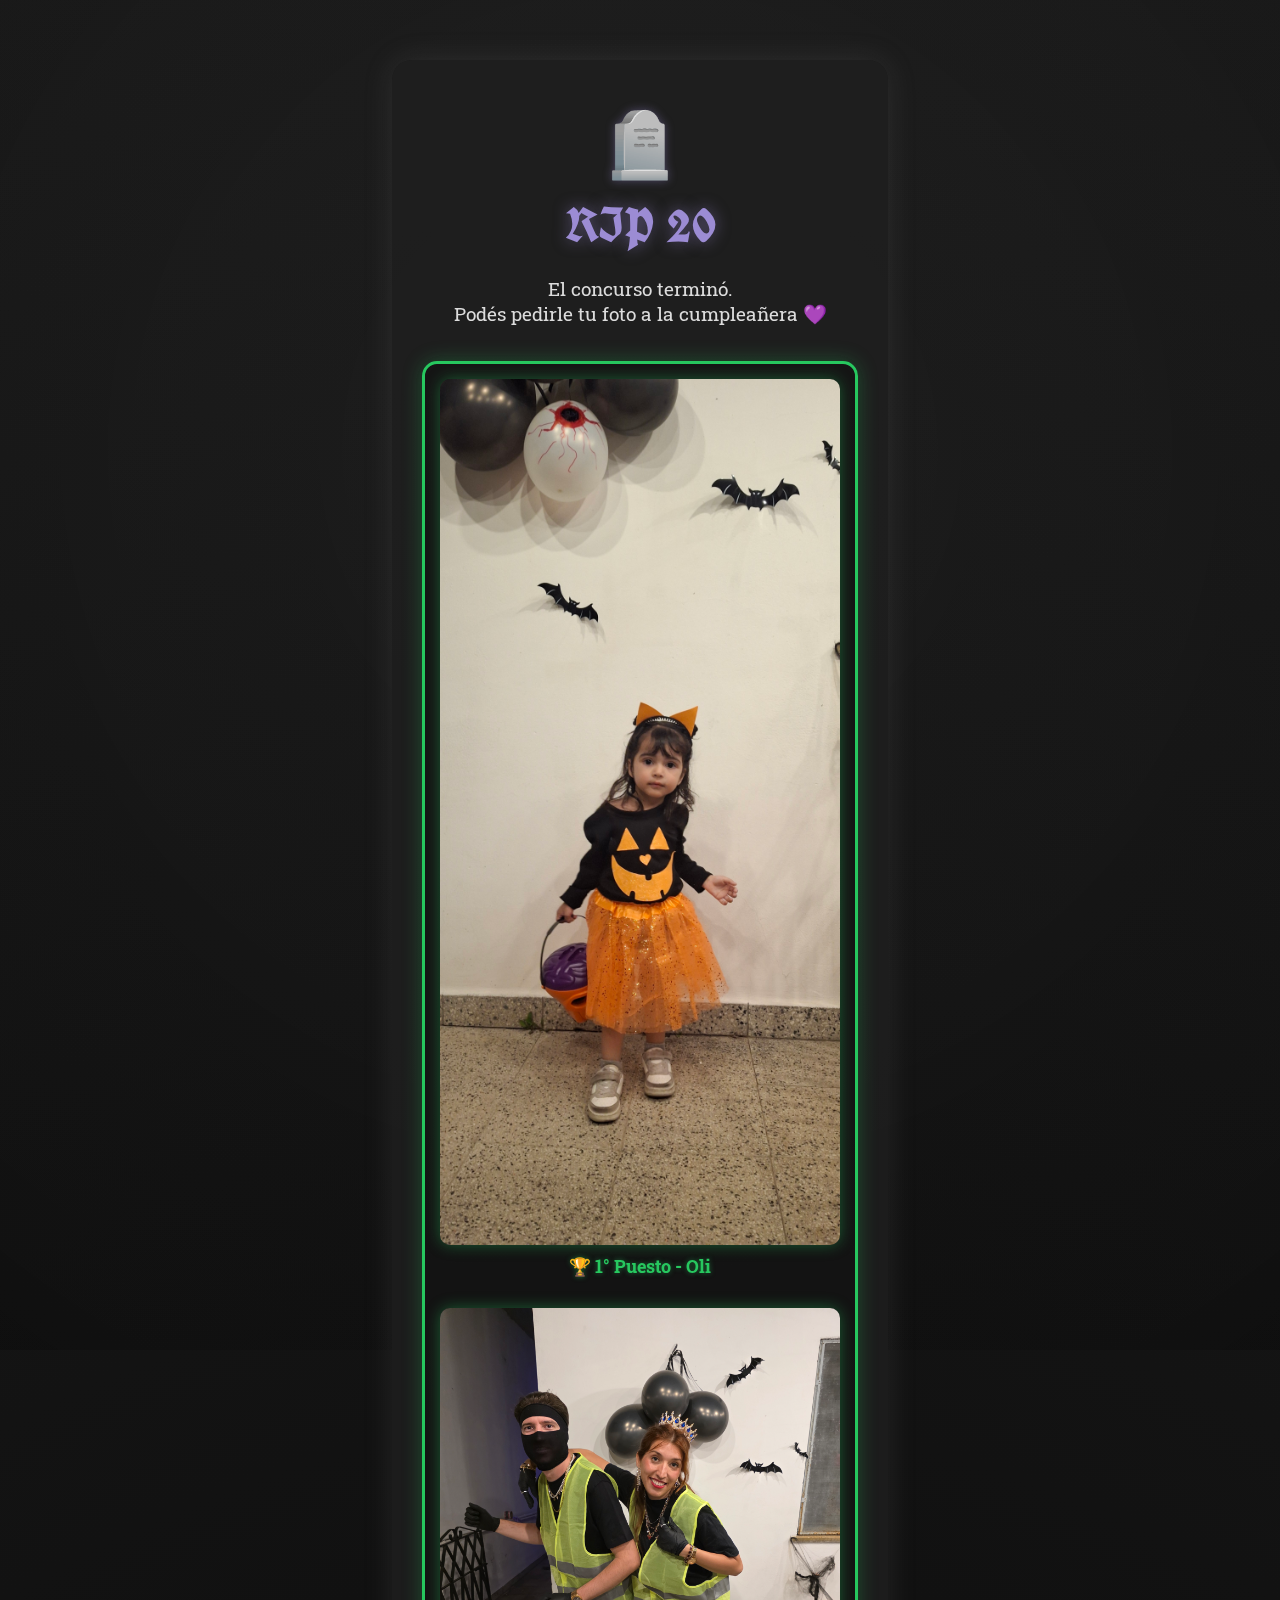
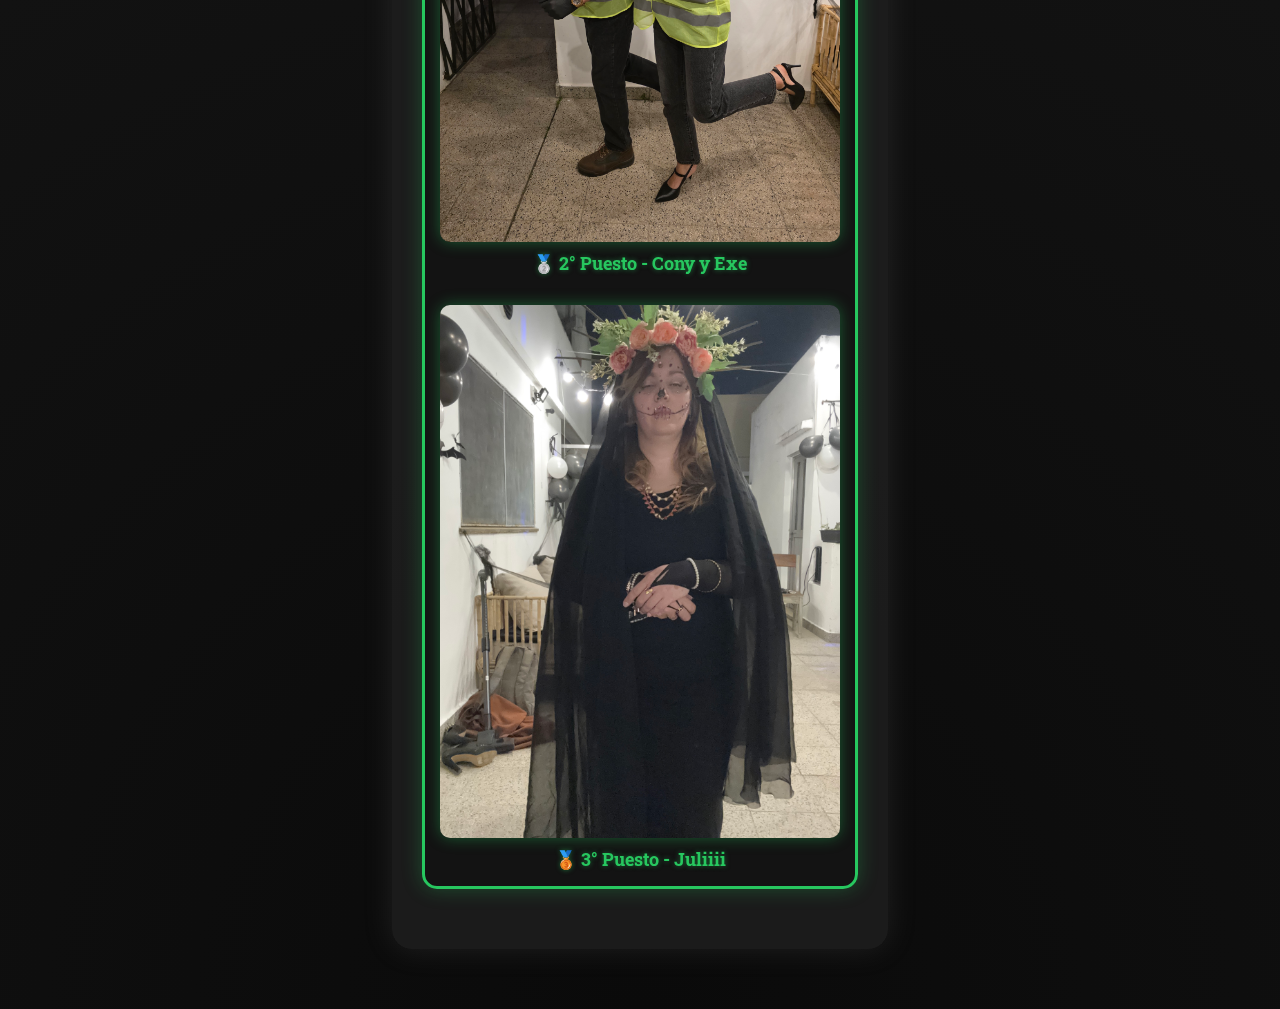
<file: index.html>
<!DOCTYPE html>
<html lang="es">
<head>
  <meta charset="UTF-8">
  <meta name="viewport" content="width=device-width, initial-scale=1.0">
  <title>RIP 20 - Concurso Finalizado</title>
  <style>
    @import url('https://fonts.googleapis.com/css2?family=Roboto+Slab:wght@400;600&family=UnifrakturCook:wght@700&display=swap');

    body {
      margin: 0;
      padding: 0;
      min-height: 100vh;
      display: flex;
      justify-content: center;
      background: radial-gradient(circle at bottom, #0a0a0a 0%, #1c1c1c 100%);
      color: #f5f5f5;
      font-family: 'Roboto Slab', serif;
      overflow-y: auto; /* 🔹 permite scroll si hay mucho contenido */
    }

    .container {
      text-align: center;
      background: rgba(30, 30, 30, 0.85);
      padding: 40px 30px 60px 30px;
      border-radius: 20px;
      box-shadow: 0 0 30px rgba(150, 150, 150, 0.15);
      position: relative;
      z-index: 2;
      max-width: 700px;
      margin: 60px 20px; /* 🔹 margen superior para no quedar pegado arriba */
    }

    h1 {
      font-family: 'UnifrakturCook', cursive;
      font-size: 3rem;
      margin: 0;
      color: #9c8cd4;
      text-shadow: 0 0 15px rgba(156, 140, 212, 0.5);
    }

    p {
      margin-top: 20px;
      font-size: 1.2rem;
      color: #dcdcdc;
    }

    .tombstone {
      font-size: 4rem;
      margin-bottom: 10px;
      color: #9c8cd4;
      text-shadow: 0 0 10px rgba(156, 140, 212, 0.4);
      animation: float 3s ease-in-out infinite;
    }

    .photos {
      margin-top: 35px;
      padding: 15px;
      border: 3px solid #27c75f;
      border-radius: 15px;
      box-shadow: 0 0 20px rgba(39, 199, 95, 0.3);
      background-color: rgba(0, 0, 0, 0.3);
      display: flex;
      flex-direction: column;
      align-items: center;
      gap: 30px;
    }

    .photo {
      text-align: center;
      width: 100%;
      max-width: 400px;
    }

    .photo img {
      width: 100%;
      height: auto;
      border-radius: 10px;
      display: block;
      margin-bottom: 10px;
      box-shadow: 0 0 15px rgba(39, 199, 95, 0.4);
    }

    .photo h3 {
      margin: 0;
      font-size: 1.1rem;
      color: #27c75f;
      text-shadow: 0 0 5px rgba(39, 199, 95, 0.5);
    }

    @keyframes float {
      0%, 100% { transform: translateY(0); }
      50% { transform: translateY(-10px); }
    }

    .fog {
      position: fixed;
      width: 200%;
      height: 200%;
      top: -50%;
      left: -50%;
      background: radial-gradient(circle, rgba(200,200,200,0.1) 0%, rgba(0,0,0,0.8) 80%);
      animation: fogMove 20s infinite linear;
      opacity: 0.3;
      z-index: 1;
    }

    @keyframes fogMove {
      from { transform: translateX(0); }
      to { transform: translateX(50%); }
    }

  </style>
</head>
<body>
  <div class="fog"></div>
  <div class="container">
    <div class="tombstone">🪦</div>
    <h1>RIP 20</h1>
    <p>El concurso terminó.<br>Podés pedirle tu foto a la cumpleañera 💜</p>

    <div class="photos">
      <div class="photo">
        <img src="oli.jpg" alt="1er Puesto - Oli">
        <h3>🏆 1° Puesto - Oli</h3>
      </div>

      <div class="photo">
        <img src="Cony y Exe.jpg" alt="2do Puesto - Cony y Exe">
        <h3>🥈 2° Puesto - Cony y Exe</h3>
      </div>

      <div class="photo">
        <img src="Juliiii.jpg" alt="3er Puesto - Juliiii">
        <h3>🥉 3° Puesto - Juliiii</h3>
      </div>
    </div>
  </div>
</body>
</html>
</file>
